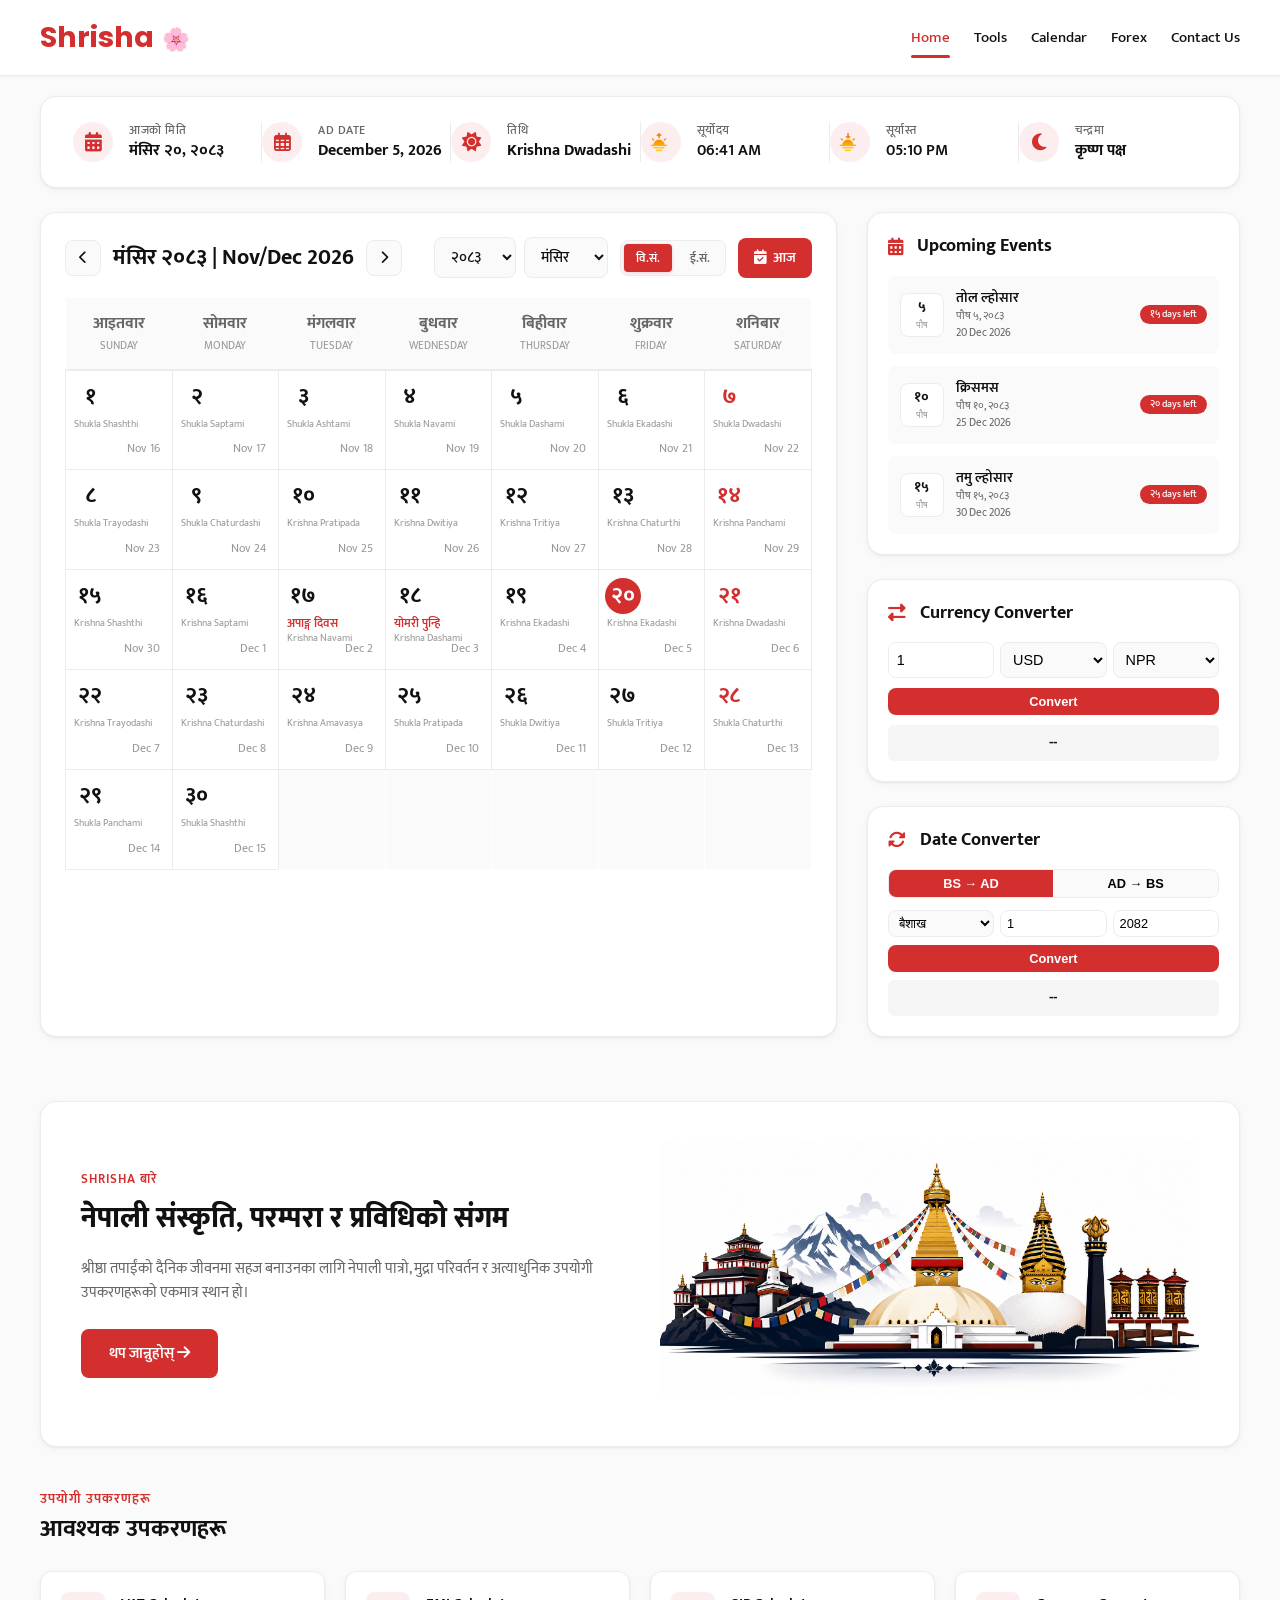
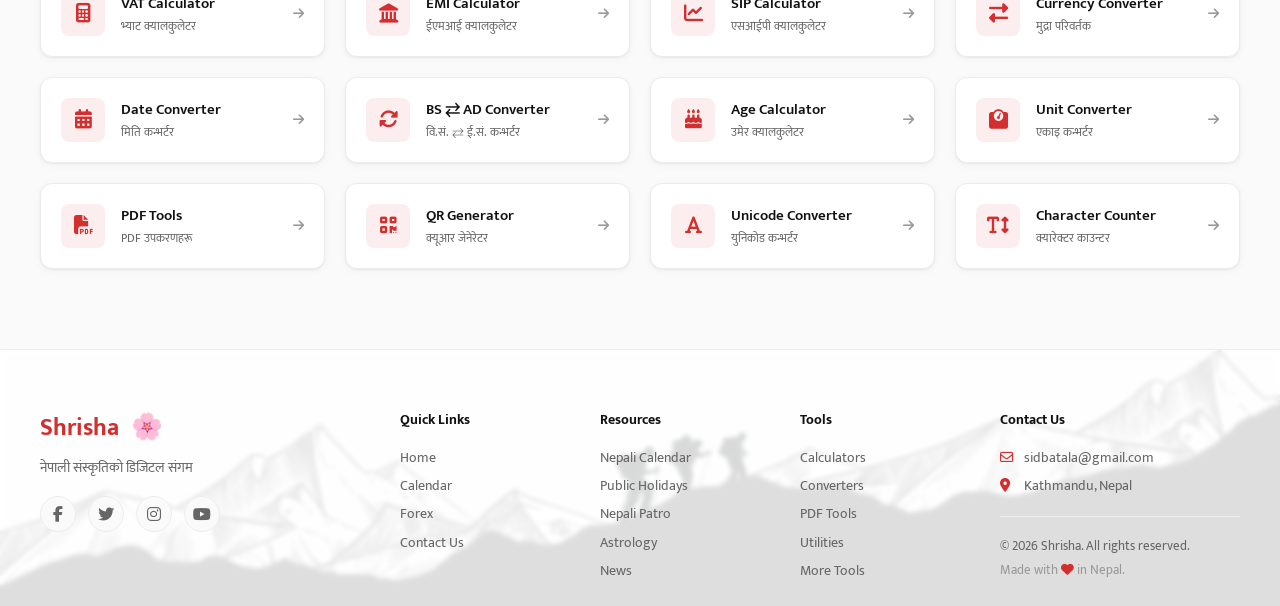
<file: index.html>
<!DOCTYPE html>
<html lang="ne">
<head>
    <meta charset="UTF-8" />
    <meta name="viewport" content="width=device-width, initial-scale=1.0, maximum-scale=5.0, user-scalable=yes" />
    <title>Shrisha – नेपाली पात्रो, पञ्चाङ्ग र मुद्रा परिवर्तक</title>
    <meta name="description" content="Shrisha – पूर्ण नेपाली पात्रो, पञ्चाङ्ग, मुद्रा परिवर्तक, मिति कन्भर्टर र उपयोगी उपकरणहरू। वि.सं. र ई.सं. मिति, तिथि, नक्षत्र, योग, करण, चौघडिया, मुहूर्त, सूर्योदय/सूर्यास्त।" />
    <meta name="keywords" content="नेपाली पात्रो, Nepali Calendar, Panchang, नेपाली पञ्चाङ्ग, मिति कन्भर्टर, Date Converter, Currency Converter, Forex, Shrisha, तिथि, नक्षत्र, योग, करण, चौघडिया, मुहूर्त" />
    <meta name="robots" content="index, follow, max-snippet:-1, max-image-preview:large" />
    <link rel="canonical" href="https://shrisha.com/" />
    <link rel="alternate" hreflang="ne" href="https://shrisha.com/" />
    <link rel="alternate" hreflang="en" href="https://shrisha.com/en" />

    <!-- Open Graph -->
    <meta property="og:type" content="website" />
    <meta property="og:title" content="Shrisha – नेपाली पात्रो, पञ्चाङ्ग र मुद्रा परिवर्तक" />
    <meta property="og:description" content="पूर्ण नेपाली पात्रो, पञ्चाङ्ग, मुद्रा परिवर्तक, मिति कन्भर्टर र उपयोगी उपकरणहरू।" />
    <meta property="og:url" content="https://shrisha.com/" />
    <meta property="og:site_name" content="Shrisha" />
    <meta property="og:image" content="https://shrisha.com/assets/og-image.png" />
    <meta property="og:image:width" content="1200" />
    <meta property="og:image:height" content="630" />

    <!-- Twitter Cards -->
    <meta name="twitter:card" content="summary_large_image" />
    <meta name="twitter:title" content="Shrisha – नेपाली पात्रो, पञ्चाङ्ग र मुद्रा परिवर्तक" />
    <meta name="twitter:description" content="पूर्ण नेपाली पात्रो, पञ्चाङ्ग, मुद्रा परिवर्तक, मिति कन्भर्टर र उपयोगी उपकरणहरू।" />
    <meta name="twitter:image" content="https://shrisha.com/assets/og-image.png" />

    <!-- Preconnect & Preload -->
    <link rel="preconnect" href="https://fonts.googleapis.com" />
    <link rel="preconnect" href="https://fonts.gstatic.com" crossorigin />
    <link rel="preload" as="style" href="https://fonts.googleapis.com/css2?family=Mukta:wght@300;400;500;600;700;800&family=Poppins:wght@300;400;500;600;700&display=swap" />
    <link rel="stylesheet" href="https://fonts.googleapis.com/css2?family=Mukta:wght@300;400;500;600;700;800&family=Poppins:wght@300;400;500;600;700&display=swap" media="print" onload="this.media='all'" />
    <noscript><link rel="stylesheet" href="https://fonts.googleapis.com/css2?family=Mukta:wght@300;400;500;600;700;800&family=Poppins:wght@300;400;500;600;700&display=swap" /></noscript>

    <!-- Font Awesome -->
    <link rel="preload" as="style" href="https://cdnjs.cloudflare.com/ajax/libs/font-awesome/6.4.0/css/all.min.css" />
    <link rel="stylesheet" href="https://cdnjs.cloudflare.com/ajax/libs/font-awesome/6.4.0/css/all.min.css" media="print" onload="this.media='all'" />
    <noscript><link rel="stylesheet" href="https://cdnjs.cloudflare.com/ajax/libs/font-awesome/6.4.0/css/all.min.css" /></noscript>

    <!-- Main Styles -->
    <link rel="stylesheet" href="style.css" />

    <!-- Structured Data (omitted for brevity, same as before) -->
    <script type="application/ld+json">
        { /* ... same as before ... */ }
    </script>

    <style>
        /* Skeleton and other overrides (same as before) */
        .skeleton {
            background: linear-gradient(90deg, #f0f0f0 25%, #e8e8e8 50%, #f0f0f0 75%);
            background-size: 200% 100%;
            animation: skeleton-wave 1.5s ease-in-out infinite;
            border-radius: 4px;
        }
        @keyframes skeleton-wave {
            0% { background-position: 200% 0; }
            100% { background-position: -200% 0; }
        }
        .skeleton-text {
            height: 16px;
            width: 100%;
            margin-bottom: 6px;
        }
        .skeleton-text-sm {
            height: 12px;
            width: 60%;
        }
        .skeleton-circle {
            width: 40px;
            height: 40px;
            border-radius: 50%;
        }
        .skeleton-cell {
            aspect-ratio: 1;
            min-height: 90px;
            border-radius: 6px;
        }

        .calendar-mode-toggle {
            display: flex;
            align-items: center;
            gap: 6px;
            background: var(--bg-main);
            border: 1px solid var(--border-color);
            border-radius: var(--radius-sm);
            padding: 3px;
        }
        .calendar-mode-toggle .mode-btn {
            padding: 4px 12px;
            border: none;
            border-radius: 4px;
            font-weight: 600;
            font-size: 0.75rem;
            cursor: pointer;
            background: transparent;
            color: var(--text-secondary);
            transition: 0.2s;
            font-family: inherit;
        }
        .calendar-mode-toggle .mode-btn.active {
            background: var(--primary);
            color: #fff;
            box-shadow: 0 1px 4px rgba(211, 47, 47, 0.2);
        }
        .calendar-mode-toggle .mode-btn:hover:not(.active) {
            color: var(--text-main);
        }

        .upcoming-container {
            max-height: 380px;
            overflow-y: auto;
            scroll-behavior: smooth;
        }
        .upcoming-container::-webkit-scrollbar {
            width: 4px;
        }
        .upcoming-container::-webkit-scrollbar-track {
            background: var(--bg-main);
            border-radius: 4px;
        }
        .upcoming-container::-webkit-scrollbar-thumb {
            background: var(--primary);
            border-radius: 4px;
        }

        .ad-cell-inner {
            display: flex;
            flex-direction: column;
            height: 100%;
            width: 100%;
            position: relative;
            padding: 6px 4px;
        }
        .ad-cell-top {
            display: flex;
            justify-content: flex-start;
            align-items: flex-start;
        }
        .ad-day-number {
            font-size: 1.2rem;
            font-weight: 700;
            color: var(--text-main);
            display: inline-flex;
            align-items: center;
            justify-content: center;
            min-width: 32px;
            height: 32px;
            border-radius: 50%;
            line-height: 1;
        }
        .today .ad-day-number {
            background: var(--primary);
            color: #fff;
        }
        .is-sat .ad-day-number {
            color: var(--primary);
        }
        .today.is-sat .ad-day-number {
            color: #fff;
        }
        .ad-cell-center {
            display: flex;
            flex-direction: column;
            align-items: flex-start;
            padding-left: 2px;
            flex: 1;
            margin-top: 2px;
        }
        .ad-bs-date {
            font-size: 0.65rem;
            color: var(--text-light);
            line-height: 1.3;
            font-weight: 500;
        }
        .ad-festival {
            font-size: 0.65rem;
            color: #D32F2F;
            font-weight: 700;
            white-space: nowrap;
            overflow: hidden;
            text-overflow: ellipsis;
            max-width: 100%;
        }
        .ad-tithi {
            font-size: 0.65rem;
            color: var(--text-secondary);
            line-height: 1.3;
            font-weight: 500;
        }

        .logo-sakura {
            font-size: 1.4rem;
            line-height: 1;
            margin-left: 2px;
        }
        .footer-logo .logo-sakura {
            font-size: 1.6rem;
            margin-left: 4px;
        }

        @media (max-width: 768px) {
            .calendar-mode-toggle .mode-btn {
                font-size: 0.65rem;
                padding: 3px 8px;
            }
            .header-controls {
                flex-wrap: wrap;
                justify-content: center;
            }
            .dropdown-group {
                flex-wrap: wrap;
                justify-content: center;
            }
        }
        @media (max-width: 480px) {
            .calendar-mode-toggle .mode-btn {
                font-size: 0.6rem;
                padding: 2px 6px;
            }
            .ad-day-number {
                font-size: 1rem;
                min-width: 24px;
                height: 24px;
            }
            .ad-bs-date,
            .ad-festival,
            .ad-tithi {
                font-size: 0.55rem;
            }
        }
    </style>
</head>
<body>

    <!-- ===== HEADER ===== -->
    <header class="header">
        <div class="header-inner">
            <div class="nav-left">
                <a href="index.html" class="logo">
                    <span class="logo-text">Shrisha</span>
                    <span class="logo-sakura">🌸</span>
                </a>
            </div>
            <nav id="main-nav" class="main-nav">
                <ul id="nav-menu" class="nav-menu">
                    <li><a href="index.html" class="nav-link active">Home</a></li>
                    <li><a href="#tools-section" class="nav-link tools-nav-link">Tools</a></li>
                    <li><a href="#calendar" class="nav-link">Calendar</a></li>
                    <li><a href="Forex.html" class="nav-link" target="_blank">Forex</a></li>
                    <li><a href="#" class="nav-link">Contact Us</a></li>
                </ul>
                <button class="mobile-menu-toggle" id="mobile-menu-toggle" aria-label="Toggle menu">
                    <span></span><span></span><span></span>
                </button>
            </nav>
        </div>
    </header>

    <!-- ===== TOP INFO BAR ===== -->
    <section class="info-bar-container">
        <div class="info-bar" id="info-bar">
            <div class="info-item">
                <div class="info-icon"><i class="fas fa-calendar-alt"></i></div>
                <div class="info-content">
                    <div class="info-label">आजको मिति</div>
                    <div class="info-value" id="info-bs-date">--</div>
                </div>
            </div>
            <div class="info-divider"></div>
            <div class="info-item">
                <div class="info-icon"><i class="far fa-calendar-alt"></i></div>
                <div class="info-content">
                    <div class="info-label">AD Date</div>
                    <div class="info-value" id="info-ad-date">--</div>
                </div>
            </div>
            <div class="info-divider"></div>
            <div class="info-item">
                <div class="info-icon"><i class="fas fa-sun"></i></div>
                <div class="info-content">
                    <div class="info-label">तिथि</div>
                    <div class="info-value" id="info-tithi">--</div>
                </div>
            </div>
            <div class="info-divider"></div>
            <div class="info-item">
                <div class="info-icon"><img src="assets/sunrise-icon.png" class="icon-img" alt="Sunrise" /></div>
                <div class="info-content">
                    <div class="info-label">सूर्योदय</div>
                    <div class="info-value" id="info-sunrise">--:--</div>
                </div>
            </div>
            <div class="info-divider"></div>
            <div class="info-item">
                <div class="info-icon"><img src="assets/sunset-icon.png" class="icon-img" alt="Sunset" /></div>
                <div class="info-content">
                    <div class="info-label">सूर्यास्त</div>
                    <div class="info-value" id="info-sunset">--:--</div>
                </div>
            </div>
            <div class="info-divider"></div>
            <div class="info-item">
                <div class="info-icon"><i class="fas fa-moon"></i></div>
                <div class="info-content">
                    <div class="info-label">चन्द्रमा</div>
                    <div class="info-value" id="info-moon">--</div>
                </div>
            </div>
        </div>
    </section>

    <!-- ===== MAIN ===== -->
    <main class="main" id="calendar">
        <div class="content-grid">
            <!-- Calendar Card -->
            <section class="calendar-card">
                <div class="calendar-header">
                    <div class="month-nav-group">
                        <button id="prev" class="nav-btn" aria-label="Previous month"><i class="fas fa-chevron-left"></i></button>
                        <div class="month-title"><span id="period-label" class="period-label">Loading...</span></div>
                        <button id="next" class="nav-btn" aria-label="Next month"><i class="fas fa-chevron-right"></i></button>
                    </div>
                    <div class="header-controls">
                        <div class="dropdown-group">
                            <select id="year-selector" class="selector-dropdown" aria-label="Select Year"></select>
                            <select id="month-selector" class="selector-dropdown" aria-label="Select Month"></select>
                        </div>
                        <div class="calendar-mode-toggle" id="calendar-mode-toggle">
                            <button class="mode-btn active" data-mode="bs" aria-label="Nepali calendar mode">वि.सं.</button>
                            <button class="mode-btn" data-mode="ad" aria-label="AD calendar mode">ई.सं.</button>
                        </div>
                        <button id="today-btn" class="today-btn-header"><i class="fas fa-calendar-check"></i> आज</button>
                    </div>
                </div>
                <div class="calendar-wrapper">
                    <div id="calendar-skeleton" style="display:block;padding:20px;">
                        <div style="display:grid;grid-template-columns:repeat(7,1fr);gap:4px;">
                            <!-- 35 skeleton cells -->
                            <div class="skeleton skeleton-cell"></div><div class="skeleton skeleton-cell"></div><div class="skeleton skeleton-cell"></div><div class="skeleton skeleton-cell"></div><div class="skeleton skeleton-cell"></div><div class="skeleton skeleton-cell"></div><div class="skeleton skeleton-cell"></div>
                            <div class="skeleton skeleton-cell"></div><div class="skeleton skeleton-cell"></div><div class="skeleton skeleton-cell"></div><div class="skeleton skeleton-cell"></div><div class="skeleton skeleton-cell"></div><div class="skeleton skeleton-cell"></div><div class="skeleton skeleton-cell"></div>
                            <div class="skeleton skeleton-cell"></div><div class="skeleton skeleton-cell"></div><div class="skeleton skeleton-cell"></div><div class="skeleton skeleton-cell"></div><div class="skeleton skeleton-cell"></div><div class="skeleton skeleton-cell"></div><div class="skeleton skeleton-cell"></div>
                            <div class="skeleton skeleton-cell"></div><div class="skeleton skeleton-cell"></div><div class="skeleton skeleton-cell"></div><div class="skeleton skeleton-cell"></div><div class="skeleton skeleton-cell"></div><div class="skeleton skeleton-cell"></div><div class="skeleton skeleton-cell"></div>
                            <div class="skeleton skeleton-cell"></div><div class="skeleton skeleton-cell"></div><div class="skeleton skeleton-cell"></div><div class="skeleton skeleton-cell"></div><div class="skeleton skeleton-cell"></div><div class="skeleton skeleton-cell"></div><div class="skeleton skeleton-cell"></div>
                        </div>
                    </div>
                    <table id="calendar-table" role="grid" style="display:none;"></table>
                </div>
            </section>

            <!-- Sidebar -->
            <aside class="sidebar">
                <!-- Upcoming Events -->
                <div class="sidebar-card upcoming-card">
                    <div class="card-header">
                        <h3 class="card-title"><i class="fas fa-calendar-alt" style="color:#D32F2F;margin-right:8px;"></i>Upcoming Events</h3>
                    </div>
                    <div class="upcoming-container">
                        <ul id="upcoming-list" class="upcoming-list" aria-live="polite">
                            <li class="upcoming-item" style="justify-content:center;color:var(--text-light);font-size:0.85rem;">
                                <span>Loading...</span>
                            </li>
                        </ul>
                    </div>
                </div>

                <!-- Currency Converter -->
                <div class="sidebar-card currency-card">
                    <div class="card-header">
                        <h3 class="card-title"><i class="fas fa-exchange-alt" style="color:#D32F2F;margin-right:8px;"></i>Currency Converter</h3>
                    </div>
                    <div class="currency-compact">
                        <div class="currency-row">
                            <input type="number" id="currency-amount" class="currency-input" placeholder="Amount" value="1">
                            <select id="currency-from" class="currency-select"></select>
                            <select id="currency-to" class="currency-select"></select>
                        </div>
                        <button id="currency-convert-btn" class="compact-btn">Convert</button>
                        <div id="currency-result" class="currency-result" style="min-height:36px;padding:6px;background:#f5f5f5;border-radius:6px;text-align:center;font-weight:600;">--</div>
                    </div>
                </div>

                <!-- Date Converter -->
                <div class="sidebar-card converter-card">
                    <div class="card-header">
                        <h3 class="card-title"><i class="fas fa-sync-alt" style="color:#D32F2F;margin-right:8px;"></i>Date Converter</h3>
                    </div>
                    <div class="converter-compact">
                        <div class="converter-tabs">
                            <button class="converter-tab active" data-mode="bs-to-ad">BS → AD</button>
                            <button class="converter-tab" data-mode="ad-to-bs">AD → BS</button>
                        </div>
                        <div id="bs-to-ad-compact" class="converter-form-compact active">
                            <div class="compact-row">
                                <select id="bs-month-compact" class="compact-select"></select>
                                <input type="number" id="bs-day-compact" class="compact-input" placeholder="Day" min="1" max="32" value="1">
                                <input type="number" id="bs-year-compact" class="compact-input" placeholder="BS Year" min="2000" max="2099" value="2082">
                            </div>
                            <button id="convert-bs-compact-btn" class="compact-btn">Convert</button>
                            <div id="bs-to-ad-compact-result" class="compact-result" style="min-height:36px;">--</div>
                        </div>
                        <div id="ad-to-bs-compact" class="converter-form-compact">
                            <div class="compact-row">
                                <select id="ad-month-compact" class="compact-select"></select>
                                <input type="number" id="ad-day-compact" class="compact-input" placeholder="Day" min="1" max="31" value="1">
                                <input type="number" id="ad-year-compact" class="compact-input" placeholder="AD Year" min="1943" max="2042" value="2025">
                            </div>
                            <button id="convert-ad-compact-btn" class="compact-btn">Convert</button>
                            <div id="ad-to-bs-compact-result" class="compact-result" style="min-height:36px;">--</div>
                        </div>
                    </div>
                </div>
            </aside>
        </div>
    </main>

    <!-- ===== PANCHANG MODAL ===== -->
    <div id="panchang-modal" class="panchang-modal" aria-hidden="true" role="dialog">
        <div class="modal-overlay"></div>
        <div class="modal-container">
            <div class="modal-card" role="document">
                <button class="modal-close" id="modal-close" aria-label="बन्द">✕</button>

                <div class="modal-header">
                    <div class="header-left">
                        <h3 id="modal-title" class="modal-bs-title">—</h3>
                        <div class="modal-ad-date" id="modal-ad">—</div>
                    </div>
                    <div class="header-right">
                        <div class="modal-sun-times">
                            <span class="sun-time-chip"><img src="assets/sunrise-icon.png" class="icon-img" alt="Sunrise" /> सूर्योदय: <span id="modal-sunrise">—</span></span>
                            <span class="sun-time-chip"><img src="assets/sunset-icon.png" class="icon-img" alt="Sunset" /> सूर्यास्त: <span id="modal-sunset">—</span></span>
                        </div>
                    </div>
                </div>

                <div class="modal-body">
                    <!-- Panchang Grid -->
                    <div class="panchang-grid-container">
                        <div class="panchang-row">
                            <div class="p-item"><label>दिन</label><span id="p-day">-</span></div>
                            <div class="p-item"><label>तिथि</label><span id="p-tithi" class="text-red">-</span></div>
                            <div class="p-item"><label>चन्द्र राशि</label><span id="p-chandra-rashi" class="text-red">-</span></div>
                            <div class="p-item"><label>पक्ष</label><span id="p-paksha" class="text-red">-</span></div>
                            <div class="p-item"><label>करण</label><span id="p-karana" class="text-red">-</span></div>
                            <div class="p-item"><label>मास</label><span id="p-maas" class="text-red">-</span></div>
                        </div>
                        <div class="panchang-row">
                            <div class="p-item"><label>नक्षत्र</label><span id="p-nakshatra">-</span></div>
                            <div class="p-item"><label>योग</label><span id="p-yoga" class="text-red">-</span></div>
                            <div class="p-item"><label>सूर्य राशि</label><span id="p-sun-rashi" class="text-red">-</span></div>
                            <div class="p-item"><label>अयन</label><span id="p-ayan" class="text-red">-</span></div>
                            <div class="p-item"><label>ऋतु</label><span id="p-ritu" class="text-red">-</span></div>
                            <div class="p-item"><label>वार</label><span id="p-baar" class="text-red">-</span></div>
                        </div>
                        <div class="panchang-row festival-row">
                            <div class="p-item festival-item">
                                <label>आजका पर्वहरू</label>
                                <span id="p-festivals" class="text-red">—</span>
                            </div>
                        </div>
                    </div>

                    <!-- Muhurat -->
                    <h4 class="section-title">मुहूर्तहरू</h4>
                    <div class="muhurat-grid">
                        <div class="m-col">
                            <div class="m-item"><span>राहु काल</span><span id="m-rahu">—</span></div>
                            <div class="m-item"><span>यमगण्ड</span><span id="m-yamaganda">—</span></div>
                            <div class="m-item"><span>गुलिक काल</span><span id="m-gulika">—</span></div>
                            <div class="m-item"><span>अभिजित् मुहूर्त</span><span id="m-abhijit">—</span></div>
                            <div class="m-item"><span>दुर्मुहूर्त</span><span id="m-dur">—</span></div>
                        </div>
                        <div class="m-col">
                            <div class="m-item"><span>ब्रह्म मुहूर्त</span><span id="m-brahma">—</span></div>
                            <div class="m-item"><span>अमृत काल</span><span id="m-amrit">—</span></div>
                            <div class="m-item"><span>विजय मुहूर्त</span><span id="m-vijaya">—</span></div>
                            <div class="m-item"><span>निशिता काल</span><span id="m-nishita">—</span></div>
                            <div class="m-item"><span>वर्ज्यम्</span><span id="m-varjyam">—</span></div>
                        </div>
                    </div>

                    <!-- Choghadiya -->
                    <h4 class="section-title">चौघडिया</h4>
                    <div class="choghadiya-grid" id="choghadiya-grid">
                        <!-- Generated by JS -->
                    </div>

                    <div class="modal-footer-note">
                        <i class="fas fa-info-circle"></i> समयहरू तपाईंको स्थान अनुसार गणना गरिएको हो ।
                        <span class="update-time"><i class="fas fa-sync-alt"></i> अन्तिम अपडेट: <span id="modal-update-time">--</span></span>
                    </div>
                </div>
            </div>
        </div>
    </div>

    <!-- ===== ABOUT SECTION ===== -->
    <section class="about-section">
        <div class="about-wrapper">
            <div class="about-text">
                <h4 class="about-subtitle">Shrisha बारे</h4>
                <h2 class="about-title">नेपाली संस्कृति, परम्परा र प्रविधिको संगम</h2>
                <p>श्रीष्ठा तपाईंको दैनिक जीवनमा सहज बनाउनका लागि नेपाली पात्रो, मुद्रा परिवर्तन र अत्याधुनिक उपयोगी उपकरणहरूको एकमात्र स्थान हो।</p>
                <button class="btn-primary">थप जान्नुहोस् <i class="fas fa-arrow-right"></i></button>
            </div>
            <div class="about-image"><img src="assets/about-image.png" alt="Shrisha बारे" loading="lazy" /></div>
        </div>
    </section>

    <!-- ===== TOOLS SECTION ===== -->
    <section id="tools-section" class="tools-section">
        <div class="tools-header">
            <span class="tools-label">उपयोगी उपकरणहरू</span>
            <h3 class="tools-title">आवश्यक उपकरणहरू</h3>
        </div>
        <div class="tools-grid">
            <a href="#" class="tool-card" data-tool="vat"><div class="tool-icon"><i class="fas fa-calculator"></i></div><div class="tool-content"><h4>VAT Calculator</h4><p>भ्याट क्यालकुलेटर</p></div><i class="fas fa-arrow-right tool-arrow"></i></a>
            <a href="#" class="tool-card" data-tool="emi"><div class="tool-icon"><i class="fas fa-landmark"></i></div><div class="tool-content"><h4>EMI Calculator</h4><p>ईएमआई क्यालकुलेटर</p></div><i class="fas fa-arrow-right tool-arrow"></i></a>
            <a href="#" class="tool-card" data-tool="sip"><div class="tool-icon"><i class="fas fa-chart-line"></i></div><div class="tool-content"><h4>SIP Calculator</h4><p>एसआईपी क्यालकुलेटर</p></div><i class="fas fa-arrow-right tool-arrow"></i></a>
            <a href="#" class="tool-card" data-tool="currency"><div class="tool-icon"><i class="fas fa-exchange-alt"></i></div><div class="tool-content"><h4>Currency Converter</h4><p>मुद्रा परिवर्तक</p></div><i class="fas fa-arrow-right tool-arrow"></i></a>
            <a href="#" class="tool-card" data-tool="date"><div class="tool-icon"><i class="fas fa-calendar-alt"></i></div><div class="tool-content"><h4>Date Converter</h4><p>मिति कन्भर्टर</p></div><i class="fas fa-arrow-right tool-arrow"></i></a>
            <a href="#" class="tool-card" data-tool="bsad"><div class="tool-icon"><i class="fas fa-sync-alt"></i></div><div class="tool-content"><h4>BS ⇄ AD Converter</h4><p>वि.सं. ⇄ ई.सं. कन्भर्टर</p></div><i class="fas fa-arrow-right tool-arrow"></i></a>
            <a href="#" class="tool-card" data-tool="age"><div class="tool-icon"><i class="fas fa-birthday-cake"></i></div><div class="tool-content"><h4>Age Calculator</h4><p>उमेर क्यालकुलेटर</p></div><i class="fas fa-arrow-right tool-arrow"></i></a>
            <a href="#" class="tool-card" data-tool="unit"><div class="tool-icon"><i class="fas fa-weight"></i></div><div class="tool-content"><h4>Unit Converter</h4><p>एकाइ कन्भर्टर</p></div><i class="fas fa-arrow-right tool-arrow"></i></a>
            <a href="#" class="tool-card" data-tool="pdf"><div class="tool-icon"><i class="fas fa-file-pdf"></i></div><div class="tool-content"><h4>PDF Tools</h4><p>PDF उपकरणहरू</p></div><i class="fas fa-arrow-right tool-arrow"></i></a>
            <a href="#" class="tool-card" data-tool="qr"><div class="tool-icon"><i class="fas fa-qrcode"></i></div><div class="tool-content"><h4>QR Generator</h4><p>क्यूआर जेनेरेटर</p></div><i class="fas fa-arrow-right tool-arrow"></i></a>
            <a href="#" class="tool-card" data-tool="unicode"><div class="tool-icon"><i class="fas fa-font"></i></div><div class="tool-content"><h4>Unicode Converter</h4><p>युनिकोड कन्भर्टर</p></div><i class="fas fa-arrow-right tool-arrow"></i></a>
            <a href="#" class="tool-card" data-tool="char"><div class="tool-icon"><i class="fas fa-text-height"></i></div><div class="tool-content"><h4>Character Counter</h4><p>क्यारेक्टर काउन्टर</p></div><i class="fas fa-arrow-right tool-arrow"></i></a>
        </div>
    </section>

    <!-- ===== FOOTER ===== -->
    <footer class="footer">
        <div class="footer-overlay"></div>
        <div class="footer-content">
            <div class="footer-column brand-col">
                <div class="footer-logo">Shrisha <span class="logo-sakura">🌸</span></div>
                <p class="footer-desc">नेपाली संस्कृतिको डिजिटल संगम</p>
                <div class="social-links">
                    <a href="#" aria-label="Facebook"><i class="fab fa-facebook-f"></i></a>
                    <a href="#" aria-label="Twitter"><i class="fab fa-twitter"></i></a>
                    <a href="#" aria-label="Instagram"><i class="fab fa-instagram"></i></a>
                    <a href="#" aria-label="YouTube"><i class="fab fa-youtube"></i></a>
                </div>
            </div>
            <div class="footer-column">
                <h4>Quick Links</h4>
                <ul>
                    <li><a href="index.html">Home</a></li>
                    <li><a href="#calendar">Calendar</a></li>
                    <li><a href="Forex.html" target="_blank">Forex</a></li>
                    <li><a href="#">Contact Us</a></li>
                </ul>
            </div>
            <div class="footer-column">
                <h4>Resources</h4>
                <ul>
                    <li><a href="#">Nepali Calendar</a></li>
                    <li><a href="#">Public Holidays</a></li>
                    <li><a href="#">Nepali Patro</a></li>
                    <li><a href="#">Astrology</a></li>
                    <li><a href="#">News</a></li>
                </ul>
            </div>
            <div class="footer-column">
                <h4>Tools</h4>
                <ul>
                    <li><a href="#">Calculators</a></li>
                    <li><a href="#">Converters</a></li>
                    <li><a href="#">PDF Tools</a></li>
                    <li><a href="#">Utilities</a></li>
                    <li><a href="#">More Tools</a></li>
                </ul>
            </div>
            <div class="footer-column contact-col">
                <h4>Contact Us</h4>
                <ul>
                    <li><i class="far fa-envelope"></i> sidbatala@gmail.com</li>
                    <li><i class="fas fa-map-marker-alt"></i> Kathmandu, Nepal</li>
                </ul>
                <div class="footer-copyright">
                    <p>&copy; <span id="current-year"></span> Shrisha. All rights reserved.</p>
                    <p class="made-with">Made with <i class="fas fa-heart"></i> in Nepal.</p>
                </div>
            </div>
        </div>
    </footer>

    <!-- ===== SCRIPTS ===== -->
    <script src="data.js"></script>
    <script src="festivals.js"></script>
    <script src="app.js" defer></script>

</body>
</html>
</file>
<file: style.css>
/* ===== Reset & Base ===== */
* {
    margin: 0;
    padding: 0;
    box-sizing: border-box;
}
:root {
    --primary: #D32F2F;
    --primary-hover: #B71C1C;
    --bg-main: #FAFAFA;
    --card-bg: #FFFFFF;
    --text-main: #111111;
    --text-secondary: #666666;
    --text-light: #999999;
    --border-color: #ECECEC;
    --shadow-card: 0 2px 8px rgba(0, 0, 0, 0.04), 0 1px 2px rgba(0, 0, 0, 0.05);
    --shadow-hover: 0 8px 20px rgba(0, 0, 0, 0.06);
    --radius-lg: 16px;
    --radius-md: 12px;
    --radius-sm: 8px;
    --spacing-sm: 16px;
}
html {
    scroll-behavior: smooth;
}
body {
    font-family: 'Mukta', 'Noto Sans Devanagari', 'Poppins', sans-serif;
    background-color: var(--bg-main);
    color: var(--text-main);
    line-height: 1.5;
    -webkit-font-smoothing: antialiased;
}

/* ===== Header ===== */
.header {
    background: var(--card-bg);
    border-bottom: 1px solid var(--border-color);
    position: sticky;
    top: 0;
    z-index: 1000;
    box-shadow: 0 1px 3px rgba(0, 0, 0, 0.04);
}
.header-inner {
    max-width: 1440px;
    margin: 0 auto;
    padding: 16px 40px;
    display: flex;
    align-items: center;
    justify-content: space-between;
    position: relative;
}
.nav-left {
    display: flex;
    align-items: center;
    z-index: 1;
}
.logo {
    display: flex;
    align-items: baseline;
    gap: 6px;
    font-size: 1.5rem;
    font-weight: 700;
    color: var(--primary);
    font-family: 'Poppins', sans-serif;
    text-decoration: none;
    flex-wrap: wrap;
}
.logo-text {
    font-size: 1.8rem;
}
.logo-sakura {
    font-size: 1.4rem;
    line-height: 1;
    margin-left: 2px;
}
.main-nav {
    display: flex;
    align-items: center;
    z-index: 1;
}
.nav-menu {
    display: flex;
    list-style: none;
    gap: 24px;
    align-items: center;
}
.nav-link {
    text-decoration: none;
    color: var(--text-main);
    font-weight: 500;
    font-size: 0.95rem;
    padding: 6px 0;
    position: relative;
    transition: color 0.2s;
}
.nav-link:hover {
    color: var(--primary);
}
.nav-link.active {
    color: var(--primary);
}
.nav-link.active::after {
    content: '';
    position: absolute;
    bottom: -2px;
    left: 0;
    width: 100%;
    height: 3px;
    background: var(--primary);
    border-radius: 2px;
}
.mobile-menu-toggle {
    display: none;
    flex-direction: column;
    gap: 4px;
    background: none;
    border: none;
    cursor: pointer;
    padding: 8px;
}
.mobile-menu-toggle span {
    display: block;
    width: 22px;
    height: 2px;
    background: var(--text-main);
    border-radius: 2px;
    transition: 0.3s;
}
.mobile-menu-toggle.active span:nth-child(1) {
    transform: rotate(45deg) translate(4px, 4px);
}
.mobile-menu-toggle.active span:nth-child(2) {
    opacity: 0;
}
.mobile-menu-toggle.active span:nth-child(3) {
    transform: rotate(-45deg) translate(4px, -4px);
}

/* ===== Info Bar ===== */
.info-bar-container {
    max-width: 1440px;
    margin: 20px auto 0;
    padding: 0 40px;
}
.info-bar {
    background: var(--card-bg);
    border-radius: var(--radius-lg);
    box-shadow: var(--shadow-card);
    padding: 24px 32px;
    display: flex;
    justify-content: space-between;
    align-items: center;
    border: 1px solid var(--border-color);
    flex-wrap: wrap;
}
.info-item {
    display: flex;
    align-items: center;
    gap: 16px;
    flex: 1 1 120px;
}
.info-icon {
    font-size: 1.2rem;
    color: var(--primary);
    background: rgba(211, 47, 47, 0.08);
    width: 40px;
    height: 40px;
    border-radius: 50%;
    display: flex;
    align-items: center;
    justify-content: center;
}
.info-icon .icon-img {
    width: 20px;
    height: 20px;
}
.info-content {
    display: flex;
    flex-direction: column;
}
.info-label {
    font-size: 0.75rem;
    color: var(--text-secondary);
    font-weight: 500;
    text-transform: uppercase;
    letter-spacing: 0.5px;
}
.info-value {
    font-size: 1rem;
    font-weight: 600;
    color: var(--text-main);
}
.info-divider {
    width: 1px;
    height: 40px;
    background: var(--border-color);
}

/* ===== Main Layout ===== */
.main {
    max-width: 1440px;
    margin: 0 auto;
    padding: 24px 40px;
}
.content-grid {
    display: flex;
    gap: 30px;
    align-items: stretch;
}
.calendar-card {
    flex: 2;
}
.sidebar {
    flex: 1;
    display: flex;
    flex-direction: column;
    gap: 24px;
}

/* ===== Calendar Card ===== */
.calendar-card {
    background: var(--card-bg);
    border-radius: var(--radius-lg);
    box-shadow: var(--shadow-card);
    border: 1px solid var(--border-color);
    padding: 24px;
}
.calendar-header {
    display: flex;
    justify-content: space-between;
    align-items: center;
    margin-bottom: 20px;
    flex-wrap: wrap;
    gap: 12px;
}
.month-nav-group {
    display: flex;
    align-items: center;
    gap: 12px;
}
.month-title {
    font-size: 1.4rem;
    font-weight: 700;
    color: var(--text-main);
}
.nav-btn {
    background: var(--bg-main);
    border: 1px solid var(--border-color);
    border-radius: var(--radius-sm);
    width: 36px;
    height: 36px;
    display: flex;
    align-items: center;
    justify-content: center;
    cursor: pointer;
    color: var(--text-main);
    transition: 0.2s;
}
.nav-btn:hover {
    background: var(--primary);
    color: #fff;
    border-color: var(--primary);
}

.header-controls {
    display: flex;
    align-items: center;
    gap: 12px;
    flex-wrap: wrap;
}
.dropdown-group {
    display: flex;
    gap: 8px;
}
.selector-dropdown {
    padding: 6px 12px;
    border: 1px solid var(--border-color);
    border-radius: var(--radius-sm);
    background: var(--bg-main);
    font-family: inherit;
    font-size: 0.95rem;
    font-weight: 500;
    color: var(--text-main);
    cursor: pointer;
    outline: none;
}
.selector-dropdown:focus {
    border-color: var(--primary);
}
.today-btn-header {
    padding: 8px 16px;
    border: none;
    border-radius: var(--radius-sm);
    background: var(--primary);
    color: #fff;
    font-weight: 600;
    cursor: pointer;
    font-family: inherit;
    font-size: 0.9rem;
    transition: 0.2s;
    display: flex;
    align-items: center;
    gap: 6px;
}
.today-btn-header:hover {
    background: var(--primary-hover);
}

.calendar-wrapper {
    overflow-x: auto;
}
#calendar-table {
    width: 100%;
    border-collapse: collapse;
    table-layout: fixed;
}
#calendar-table thead th {
    padding: 14px 8px;
    text-align: center;
    font-weight: 700;
    color: var(--text-secondary);
    border-bottom: 2px solid var(--border-color);
    background: var(--bg-main);
    font-size: 1.05rem;
}
.th-wrap {
    display: flex;
    flex-direction: column;
    align-items: center;
    gap: 2px;
}
.th-nep {
    font-size: 1rem;
    font-weight: 700;
}
.th-en {
    font-size: 0.7rem;
    color: var(--text-light);
    font-weight: 400;
}

/* ===== BS Calendar Cell ===== */
#calendar-table tbody td {
    border: 1px solid var(--border-color);
    height: 100px;
    padding: 8px 6px;
    vertical-align: top;
    cursor: pointer;
    transition: background 0.15s;
    position: relative;
    font-size: 1rem;
}
#calendar-table tbody td:not(.empty):hover {
    background: #f8f8f8;
}
#calendar-table tbody td.empty {
    background: var(--bg-main);
    border-color: transparent;
}

.cell-inner {
    display: flex;
    flex-direction: column;
    height: 100%;
    width: 100%;
    position: relative;
}

.cell-top {
    display: flex;
    justify-content: flex-start;
    align-items: flex-start;
    margin-bottom: 2px;
}
.bs-day {
    font-size: 1.4rem;
    font-weight: 700;
    color: var(--text-main);
    display: inline-flex;
    align-items: center;
    justify-content: center;
    width: 36px;
    height: 36px;
    border-radius: 50%;
    line-height: 1;
}
.today .bs-day {
    background: var(--primary);
    color: #fff;
}
.is-sat .bs-day,
.holiday-red .bs-day {
    color: var(--primary);
}
.today.is-sat .bs-day,
.today.holiday-red .bs-day {
    color: #fff;
}

.cell-center {
    display: flex;
    flex-direction: column;
    align-items: flex-start;
    padding-left: 2px;
    flex: 1;
}
.festival {
    display: block;
    font-size: 0.75rem;
    color: #D32F2F;
    font-weight: 600;
    white-space: nowrap;
    overflow: hidden;
    text-overflow: ellipsis;
    max-width: 100%;
    line-height: 1.2;
}
.cell-bottom-left {
    display: block;
    font-size: 0.65rem;
    color: var(--text-light);
    line-height: 1.2;
    margin-top: 1px;
}

.ad-date {
    position: absolute;
    right: 6px;
    bottom: 4px;
    font-size: 0.75rem;
    color: var(--text-light);
    font-weight: 400;
}

/* ===== AD Calendar Cell ===== */
.ad-cell-inner {
    display: flex;
    flex-direction: column;
    height: 100%;
    width: 100%;
    position: relative;
    padding: 4px;
}
.ad-cell-top {
    display: flex;
    justify-content: flex-start;
    align-items: flex-start;
}
.ad-day-number {
    font-size: 1.2rem;
    font-weight: 700;
    color: var(--text-main);
    display: inline-flex;
    align-items: center;
    justify-content: center;
    min-width: 32px;
    height: 32px;
    border-radius: 50%;
    line-height: 1;
}
.today .ad-day-number {
    background: var(--primary);
    color: #fff;
}
.is-sat .ad-day-number {
    color: var(--primary);
}
.today.is-sat .ad-day-number {
    color: #fff;
}
.ad-cell-center {
    display: flex;
    flex-direction: column;
    align-items: flex-start;
    padding-left: 2px;
    flex: 1;
    margin-top: 2px;
}
.ad-bs-date {
    font-size: 0.65rem;
    color: var(--text-light);
    line-height: 1.3;
    font-weight: 500;
}
.ad-festival {
    font-size: 0.65rem;
    color: #D32F2F;
    font-weight: 700;
    white-space: nowrap;
    overflow: hidden;
    text-overflow: ellipsis;
    max-width: 100%;
}
.ad-tithi {
    font-size: 0.65rem;
    color: var(--text-secondary);
    line-height: 1.3;
    font-weight: 500;
}

/* ===== Sidebar ===== */
.sidebar-card {
    background: var(--card-bg);
    border-radius: var(--radius-lg);
    box-shadow: var(--shadow-card);
    border: 1px solid var(--border-color);
    padding: 20px;
    flex: 1;
}
.card-header {
    display: flex;
    justify-content: space-between;
    align-items: center;
    margin-bottom: 16px;
}
.card-title {
    font-size: 1.1rem;
    font-weight: 700;
    display: flex;
    align-items: center;
    gap: 6px;
}

/* ===== Upcoming Events - Scrollable ===== */
.upcoming-container {
    max-height: 380px;
    overflow-y: auto;
    scroll-behavior: smooth;
}
.upcoming-container::-webkit-scrollbar {
    width: 4px;
}
.upcoming-container::-webkit-scrollbar-track {
    background: var(--bg-main);
    border-radius: 4px;
}
.upcoming-container::-webkit-scrollbar-thumb {
    background: var(--primary);
    border-radius: 4px;
}
.upcoming-list {
    list-style: none;
    display: flex;
    flex-direction: column;
    gap: 12px;
}
.upcoming-item {
    display: flex;
    align-items: center;
    gap: 12px;
    padding: 12px;
    background: var(--bg-main);
    border-radius: var(--radius-sm);
    cursor: pointer;
    transition: 0.2s;
}
.upcoming-item:hover {
    background: #f1f1f1;
    transform: translateY(-1px);
}
.event-date {
    width: 44px;
    height: 44px;
    background: var(--card-bg);
    border-radius: var(--radius-sm);
    display: flex;
    flex-direction: column;
    align-items: center;
    justify-content: center;
    border: 1px solid var(--border-color);
    flex-shrink: 0;
}
.event-date .day {
    font-weight: 700;
    font-size: 0.9rem;
}
.event-date .month {
    font-size: 0.55rem;
    color: var(--text-light);
    text-transform: uppercase;
}
.event-info {
    flex: 1;
}
.event-title {
    font-weight: 600;
    font-size: 0.85rem;
}
.event-meta {
    font-size: 0.7rem;
    color: var(--text-secondary);
}
.event-pill {
    font-size: 0.65rem;
    background: var(--primary);
    color: #fff;
    padding: 2px 10px;
    border-radius: 20px;
    font-weight: 500;
    white-space: nowrap;
}

/* Currency Converter */
.currency-compact {
    display: flex;
    flex-direction: column;
    gap: 10px;
}
.currency-row {
    display: flex;
    gap: 6px;
    flex-wrap: wrap;
}
.currency-input {
    flex: 1;
    padding: 8px;
    border: 1px solid var(--border-color);
    border-radius: var(--radius-sm);
    font-size: 0.9rem;
    min-width: 60px;
}
.currency-select {
    flex: 1;
    padding: 8px;
    border: 1px solid var(--border-color);
    border-radius: var(--radius-sm);
    font-size: 0.9rem;
    background: var(--bg-main);
    min-width: 60px;
}
.currency-result {
    min-height: 36px;
    padding: 6px;
    background: #f5f5f5;
    border-radius: 6px;
    text-align: center;
    font-weight: 600;
    display: flex;
    align-items: center;
    justify-content: center;
}

/* Date Converter compact */
.converter-compact {
    display: flex;
    flex-direction: column;
    gap: 12px;
}
.converter-tabs {
    display: flex;
    border: 1px solid var(--border-color);
    border-radius: var(--radius-sm);
    overflow: hidden;
}
.converter-tab {
    flex: 1;
    padding: 6px;
    background: var(--bg-main);
    border: none;
    font-weight: 600;
    font-size: 0.8rem;
    cursor: pointer;
    transition: 0.2s;
}
.converter-tab.active {
    background: var(--primary);
    color: #fff;
}
.converter-form-compact {
    display: none;
    flex-direction: column;
    gap: 8px;
}
.converter-form-compact.active {
    display: flex;
}
.compact-row {
    display: flex;
    gap: 6px;
    flex-wrap: wrap;
}
.compact-select {
    flex: 1;
    padding: 4px 6px;
    border: 1px solid var(--border-color);
    border-radius: var(--radius-sm);
    font-size: 0.8rem;
    background: var(--bg-main);
    min-width: 60px;
}
.compact-input {
    flex: 1;
    padding: 4px 6px;
    border: 1px solid var(--border-color);
    border-radius: var(--radius-sm);
    font-size: 0.8rem;
    min-width: 50px;
}
.compact-btn {
    padding: 6px 12px;
    background: var(--primary);
    color: #fff;
    border: none;
    border-radius: var(--radius-sm);
    font-weight: 600;
    font-size: 0.8rem;
    cursor: pointer;
    transition: 0.2s;
}
.compact-btn:hover {
    background: var(--primary-hover);
}
.compact-result {
    min-height: 36px;
    padding: 6px;
    background: #f5f5f5;
    border-radius: 6px;
    text-align: center;
    font-weight: 600;
    display: flex;
    align-items: center;
    justify-content: center;
}

/* ===== Panchang Modal ===== */
.panchang-modal {
    position: fixed;
    inset: 0;
    display: none;
    z-index: 1000;
}
.panchang-modal.show {
    display: block;
}
.modal-overlay {
    position: absolute;
    inset: 0;
    background: rgba(0, 0, 0, 0.5);
    backdrop-filter: blur(4px);
}
.modal-container {
    position: absolute;
    inset: 0;
    display: flex;
    align-items: center;
    justify-content: center;
    padding: var(--spacing-sm);
}
.modal-card {
    background: var(--card-bg);
    border-radius: var(--radius-lg);
    width: 100%;
    max-width: 56rem;
    max-height: 95vh;
    overflow-y: auto;
    border: 1px solid var(--border-color);
    box-shadow: 0 10px 30px rgba(0, 0, 0, 0.2);
    padding: 0;
    position: relative;
}
.modal-close {
    position: absolute;
    top: 16px;
    right: 16px;
    width: 32px;
    height: 32px;
    border-radius: 50%;
    background: var(--bg-main);
    border: none;
    color: var(--text-main);
    font-size: 1.2rem;
    cursor: pointer;
    display: flex;
    align-items: center;
    justify-content: center;
    z-index: 10;
    transition: 0.2s;
}
.modal-close:hover {
    background: var(--primary);
    color: #fff;
}
.modal-header {
    display: flex;
    justify-content: space-between;
    align-items: center;
    padding: 20px 24px;
    border-bottom: 1px solid var(--border-color);
    padding-right: 60px;
    background: var(--bg-main);
    border-radius: var(--radius-lg) var(--radius-lg) 0 0;
    flex-wrap: wrap;
    gap: 12px;
}
.header-left {
    display: flex;
    flex-direction: column;
    gap: 4px;
}
.modal-bs-title {
    font-size: 1.3rem;
    font-weight: 700;
    margin: 0;
}
.modal-ad-date {
    font-size: 0.9rem;
    color: var(--text-secondary);
}
.header-right {
    display: flex;
    align-items: center;
    gap: 8px;
    flex-wrap: wrap;
}
.modal-sun-times {
    display: flex;
    flex-wrap: wrap;
    gap: 8px;
}
.sun-time-chip {
    display: inline-flex;
    align-items: center;
    gap: 6px;
    font-size: 0.8rem;
    padding: 4px 12px;
    background: var(--card-bg);
    border-radius: 20px;
    color: var(--text-main);
    font-weight: 500;
    border: 1px solid var(--border-color);
}
.sun-time-chip .icon-img {
    width: 14px;
    height: 14px;
}
.modal-body {
    padding: 24px;
}
.section-title {
    font-size: 1.1rem;
    font-weight: 700;
    margin: 16px 0 12px;
    color: var(--text-main);
}

/* Panchang Grid */
.panchang-grid-container {
    border: 1px solid #e0e0e0;
    border-radius: var(--radius-md);
    overflow: hidden;
}
.panchang-row {
    display: grid;
    grid-template-columns: repeat(6, 1fr);
    border-bottom: 1px solid #e0e0e0;
}
.panchang-row:last-child {
    border-bottom: none;
}
.p-item {
    padding: 10px 8px;
    border-right: 1px solid #e0e0e0;
    display: flex;
    flex-direction: column;
    gap: 2px;
}
.p-item:last-child {
    border-right: none;
}
.p-item label {
    font-size: 0.7rem;
    color: var(--text-secondary);
    font-weight: 500;
    text-transform: uppercase;
    letter-spacing: 0.3px;
}
.p-item span {
    font-size: 0.95rem;
    font-weight: 600;
}
.text-red {
    color: #D32F2F;
}
.text-green {
    color: #16A34A;
}

/* Festival Row in Modal */
.festival-row {
    border-top: 1px solid #e0e0e0;
    grid-template-columns: 1fr;
}
.festival-item {
    grid-column: 1 / -1;
    border-right: none;
    flex-direction: row;
    justify-content: center;
    align-items: center;
    gap: 12px;
    padding: 12px;
}
.festival-item label {
    font-size: 0.9rem;
    color: var(--text-main);
    font-weight: 600;
    text-transform: none;
    letter-spacing: 0;
}
.festival-item span {
    font-size: 1.05rem;
    font-weight: 700;
    color: var(--primary);
}

/* Muhurat Grid */
.muhurat-grid {
    display: grid;
    grid-template-columns: 1fr 1fr;
    border: 1px solid #e0e0e0;
    border-radius: var(--radius-md);
    overflow: hidden;
}
.m-col {
    padding: 12px 16px;
    border-right: 1px solid #e0e0e0;
}
.m-col:last-child {
    border-right: none;
}
.m-item {
    display: flex;
    justify-content: space-between;
    padding: 8px 0;
    border-bottom: 1px solid #f0f0f0;
    font-size: 0.9rem;
}
.m-item:last-child {
    border-bottom: none;
}
.m-item span:first-child {
    color: var(--text-secondary);
    font-weight: 500;
}
.m-item span:last-child {
    font-weight: 600;
}

/* Choghadiya Grid */
.choghadiya-grid {
    display: grid;
    grid-template-columns: repeat(3, 1fr);
    gap: 12px;
    border: 1px solid #e0e0e0;
    border-radius: var(--radius-md);
    padding: 16px;
}
.c-col {
    display: flex;
    flex-direction: column;
    gap: 4px;
}
.c-item {
    display: flex;
    justify-content: space-between;
    padding: 6px 0;
    border-bottom: 1px solid #f0f0f0;
    font-size: 0.85rem;
}
.c-item:last-child {
    border-bottom: none;
}
.c-item span:first-child {
    color: var(--text-secondary);
    font-weight: 500;
}
.c-item span:last-child {
    font-weight: 600;
}
.choghadiya-good {
    color: #16A34A;
}
.choghadiya-bad {
    color: #D32F2F;
}

.modal-footer-note {
    margin-top: 20px;
    padding-top: 16px;
    border-top: 1px solid var(--border-color);
    display: flex;
    justify-content: space-between;
    align-items: center;
    flex-wrap: wrap;
    gap: 8px;
    font-size: 0.8rem;
    color: var(--text-secondary);
}
.modal-footer-note i {
    margin-right: 6px;
    color: var(--primary);
}
.update-time {
    font-weight: 500;
}
.update-time i {
    margin-right: 4px;
}

/* ===== Icon Image Helper ===== */
.icon-img {
    width: 16px;
    height: 16px;
    vertical-align: middle;
    margin-right: 4px;
    object-fit: contain;
}

/* ===== About & Tools ===== */
.about-section {
    max-width: 1440px;
    margin: 40px auto 0;
    padding: 0 40px;
}
.about-wrapper {
    background: var(--card-bg);
    border-radius: var(--radius-lg);
    box-shadow: var(--shadow-card);
    border: 1px solid var(--border-color);
    display: flex;
    padding: 40px;
    gap: 40px;
    align-items: center;
}
.about-text {
    flex: 1;
}
.about-subtitle {
    color: var(--primary);
    font-weight: 600;
    text-transform: uppercase;
    letter-spacing: 1px;
    font-size: 0.8rem;
    margin-bottom: 8px;
}
.about-title {
    font-size: 1.8rem;
    font-weight: 800;
    margin-bottom: 16px;
}
.about-text p {
    color: var(--text-secondary);
    font-size: 0.95rem;
    line-height: 1.6;
    margin-bottom: 24px;
}
.btn-primary {
    background: var(--primary);
    color: #fff;
    border: none;
    padding: 12px 28px;
    border-radius: var(--radius-sm);
    font-weight: 600;
    font-size: 0.95rem;
    cursor: pointer;
    transition: 0.2s;
    font-family: inherit;
}
.btn-primary:hover {
    background: var(--primary-hover);
}
.about-image {
    flex: 1;
    text-align: center;
}
.about-image img {
    max-width: 100%;
    height: auto;
    max-height: 280px;
    object-fit: contain;
}
.tools-section {
    max-width: 1440px;
    margin: 40px auto 0;
    padding: 0 40px 40px;
}
.tools-header {
    margin-bottom: 24px;
}
.tools-label {
    color: var(--primary);
    font-weight: 600;
    font-size: 0.85rem;
    text-transform: uppercase;
    letter-spacing: 1px;
}
.tools-title {
    font-size: 1.5rem;
    font-weight: 700;
}
.tools-grid {
    display: grid;
    grid-template-columns: repeat(auto-fill, minmax(260px, 1fr));
    gap: 20px;
}
.tool-card {
    background: var(--card-bg);
    border-radius: var(--radius-md);
    box-shadow: var(--shadow-card);
    border: 1px solid var(--border-color);
    padding: 20px;
    display: flex;
    align-items: center;
    gap: 16px;
    text-decoration: none;
    color: inherit;
    transition: 0.2s;
    cursor: pointer;
}
.tool-card:hover {
    transform: translateY(-4px);
    box-shadow: var(--shadow-hover);
    border-color: var(--primary);
}
.tool-icon {
    background: rgba(211, 47, 47, 0.08);
    width: 44px;
    height: 44px;
    border-radius: var(--radius-sm);
    display: flex;
    align-items: center;
    justify-content: center;
    color: var(--primary);
    font-size: 1.2rem;
    flex-shrink: 0;
}
.tool-content {
    flex: 1;
}
.tool-content h4 {
    font-size: 0.95rem;
    font-weight: 600;
    margin-bottom: 2px;
}
.tool-content p {
    font-size: 0.75rem;
    color: var(--text-secondary);
}
.tool-arrow {
    color: var(--text-light);
    font-size: 0.8rem;
    transition: 0.2s;
}
.tool-card:hover .tool-arrow {
    color: var(--primary);
    transform: translateX(4px);
}

/* ===== Footer ===== */
.footer {
    position: relative;
    background: #f8f9fa;
    background-image: url('assets/footer-image.png');
    background-size: cover;
    background-position: center;
    border-top: 1px solid var(--border-color);
    padding: 60px 40px 24px;
    margin-top: 40px;
}
.footer-overlay {
    position: absolute;
    inset: 0;
    background: rgba(255, 255, 255, 0.85);
    backdrop-filter: blur(2px);
}
.footer-content {
    position: relative;
    max-width: 1440px;
    margin: 0 auto;
    display: grid;
    grid-template-columns: 2fr 1fr 1fr 1fr 1.5fr;
    gap: 40px;
    z-index: 1;
}
.footer-logo {
    display: flex;
    align-items: center;
    gap: 8px;
    font-size: 1.5rem;
    font-weight: 700;
    color: var(--primary);
    margin-bottom: 12px;
}
.footer-logo .logo-sakura {
    font-size: 1.6rem;
    margin-left: 4px;
}
.footer-desc {
    color: var(--text-secondary);
    font-size: 0.9rem;
    margin-bottom: 16px;
}
.social-links {
    display: flex;
    gap: 12px;
}
.social-links a {
    width: 36px;
    height: 36px;
    border-radius: 50%;
    background: var(--bg-main);
    border: 1px solid var(--border-color);
    display: flex;
    align-items: center;
    justify-content: center;
    color: var(--text-secondary);
    text-decoration: none;
    transition: 0.2s;
}
.social-links a:hover {
    background: var(--primary);
    color: #fff;
    border-color: var(--primary);
}
.footer-column h4 {
    font-size: 0.9rem;
    font-weight: 700;
    margin-bottom: 16px;
}
.footer-column ul {
    list-style: none;
    display: flex;
    flex-direction: column;
    gap: 8px;
}
.footer-column ul li a {
    text-decoration: none;
    color: var(--text-secondary);
    font-size: 0.85rem;
    transition: 0.2s;
}
.footer-column ul li a:hover {
    color: var(--primary);
}
.footer-column ul li {
    color: var(--text-secondary);
    font-size: 0.85rem;
    display: flex;
    align-items: center;
    gap: 8px;
}
.footer-column ul li i {
    color: var(--primary);
    width: 16px;
}
.footer-copyright {
    margin-top: 20px;
    border-top: 1px solid var(--border-color);
    padding-top: 20px;
    font-size: 0.8rem;
    color: var(--text-secondary);
}
.made-with {
    color: var(--text-light);
    margin-top: 4px;
}
.made-with i {
    color: var(--primary);
}

/* ===== Responsive ===== */
@media (max-width: 1200px) {
    .footer-content {
        grid-template-columns: 1fr 1fr 1fr;
    }
    .footer-column.brand-col {
        grid-column: span 3;
    }
}
@media (max-width: 992px) {
    .header-inner {
        padding: 12px 24px;
    }
    .info-bar-container {
        padding: 0 24px;
    }
    .main {
        padding: 20px 24px;
    }
    .content-grid {
        flex-direction: column;
    }
    .calendar-card {
        flex: 1;
    }
    .sidebar {
        flex: 1;
    }
    .info-bar {
        flex-wrap: wrap;
        padding: 16px;
    }
    .info-item {
        flex: 1 1 30%;
        margin-bottom: 8px;
    }
    .info-divider {
        display: none;
    }
    .about-wrapper {
        flex-direction: column;
        padding: 24px;
    }
    .about-image img {
        max-height: 200px;
    }
    .tools-grid {
        grid-template-columns: repeat(2, 1fr);
    }
    .footer-content {
        grid-template-columns: 1fr 1fr;
    }
    .footer-column.brand-col {
        grid-column: span 2;
    }
}
@media (max-width: 768px) {
    .nav-menu {
        display: none;
        position: absolute;
        top: 100%;
        left: 0;
        right: 0;
        background: var(--card-bg);
        flex-direction: column;
        padding: 16px 24px;
        border-bottom: 1px solid var(--border-color);
        box-shadow: var(--shadow-card);
        gap: 12px;
    }
    .nav-menu.active {
        display: flex;
    }
    .mobile-menu-toggle {
        display: flex;
    }
    .header-inner {
        padding: 12px 16px;
    }
    .info-bar-container {
        padding: 0 16px;
    }
    .main {
        padding: 16px;
    }
    .calendar-header {
        flex-direction: column;
        align-items: stretch;
        gap: 12px;
    }
    .month-nav-group {
        justify-content: center;
    }
    .about-section {
        padding: 0 16px;
    }
    .tools-section {
        padding: 0 16px 24px;
    }
    .tools-grid {
        grid-template-columns: 1fr;
    }
    .footer {
        padding: 40px 16px 16px;
    }
    .footer-content {
        grid-template-columns: 1fr;
    }
    .footer-column.brand-col {
        grid-column: span 1;
    }

    /* Modal responsive */
    .panchang-row {
        grid-template-columns: repeat(3, 1fr);
    }
    .muhurat-grid {
        grid-template-columns: 1fr;
    }
    .m-col {
        border-right: none;
        border-bottom: 1px solid #e0e0e0;
    }
    .m-col:last-child {
        border-bottom: none;
    }
    .choghadiya-grid {
        grid-template-columns: 1fr 1fr;
    }
    .modal-header {
        flex-direction: column;
        align-items: flex-start;
    }
    .header-right {
        width: 100%;
        justify-content: flex-start;
    }

    /* Hide tithi and festivals on mobile for BS calendar */
    .cell-center .festival {
        display: none;
    }
    .cell-bottom-left {
        display: none;
    }
    .ad-date {
        font-size: 0.6rem;
        right: 4px;
        bottom: 2px;
    }
    /* AD calendar adjustments */
    .ad-bs-date, .ad-festival, .ad-tithi {
        font-size: 0.55rem;
    }
    .ad-day-number {
        font-size: 1rem;
        min-width: 26px;
        height: 26px;
    }
}
@media (max-width: 480px) {
    .info-item {
        flex: 1 1 48%;
    }
    .calendar-card {
        padding: 12px;
    }
    #calendar-table tbody td {
        height: 80px;
        padding: 4px;
    }
    .bs-day {
        font-size: 1.2rem;
        width: 30px;
        height: 30px;
    }
    .about-title {
        font-size: 1.3rem;
    }
    .panchang-row {
        grid-template-columns: repeat(2, 1fr);
    }
    .choghadiya-grid {
        grid-template-columns: 1fr;
    }
    .logo-text {
        font-size: 1.4rem;
    }
    .ad-day-number {
        font-size: 0.9rem;
        min-width: 22px;
        height: 22px;
    }
    .ad-bs-date, .ad-festival, .ad-tithi {
        font-size: 0.5rem;
    }
}
</file>
